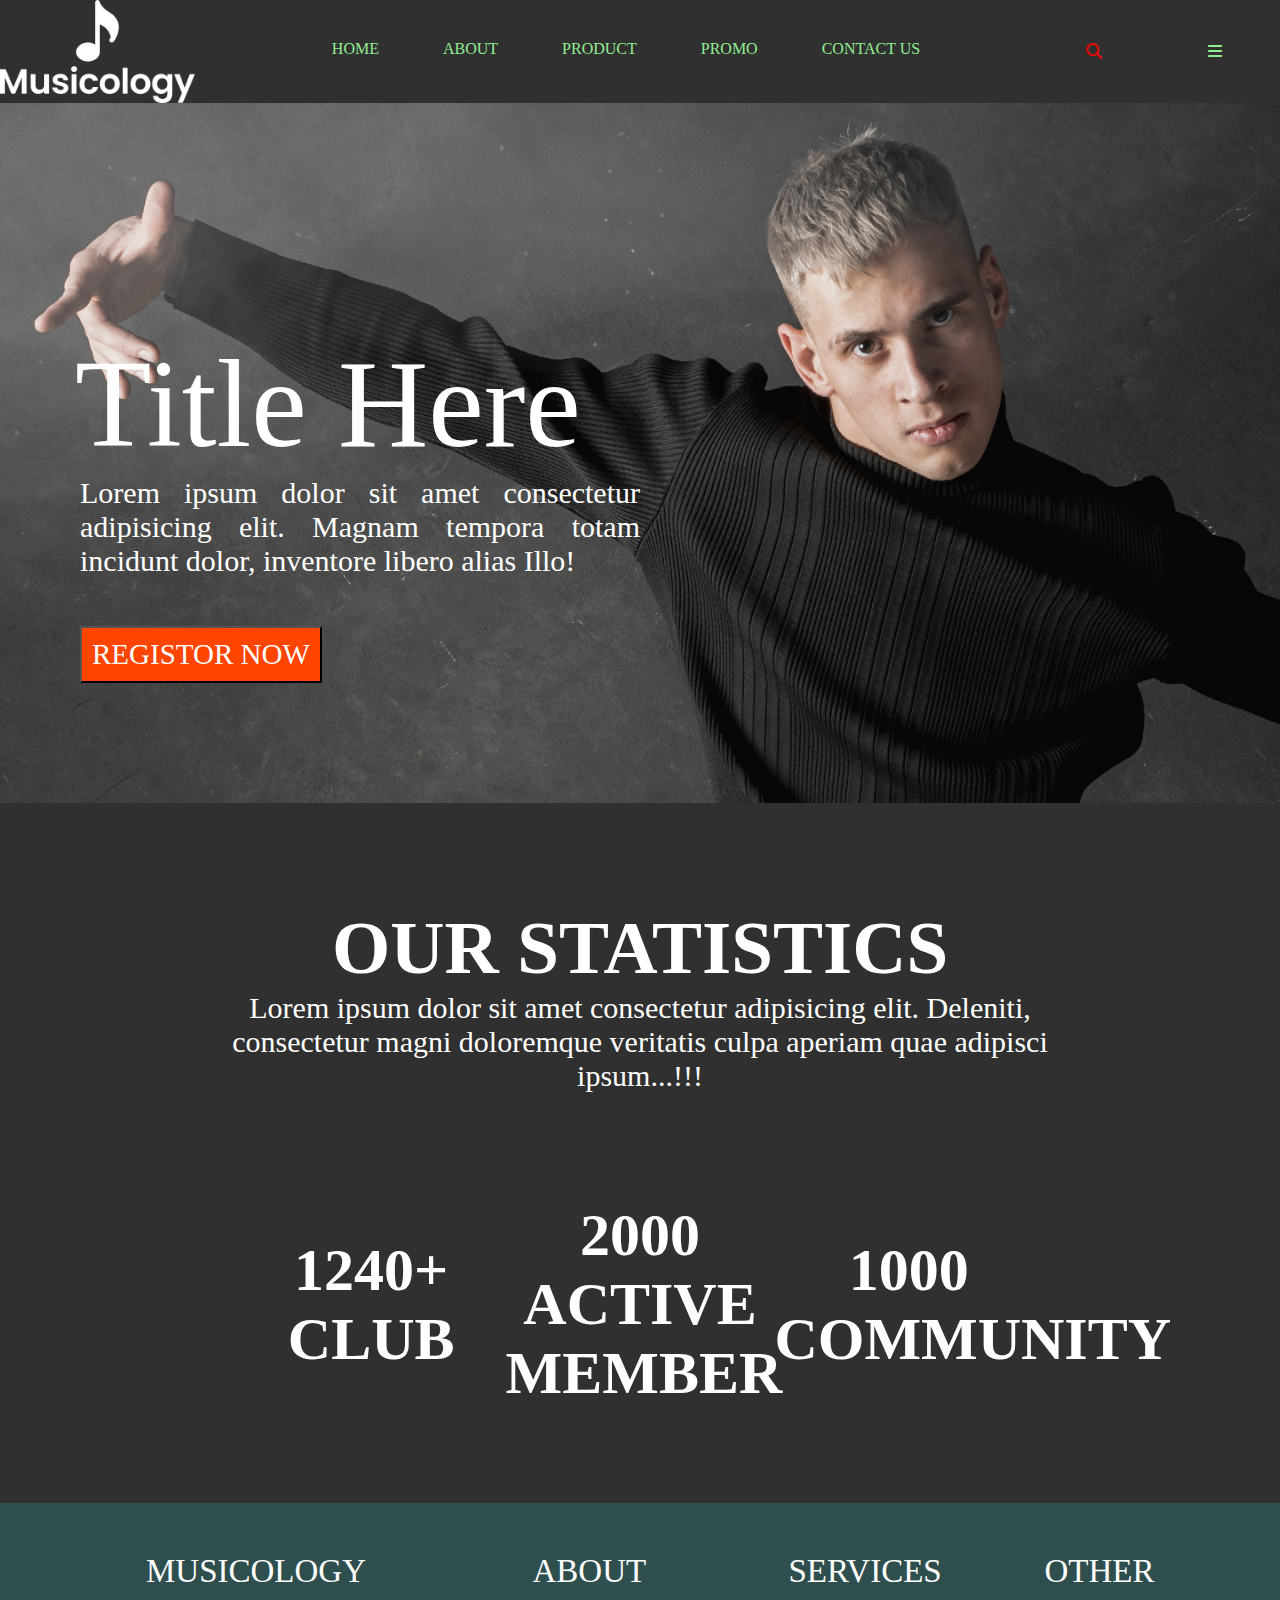
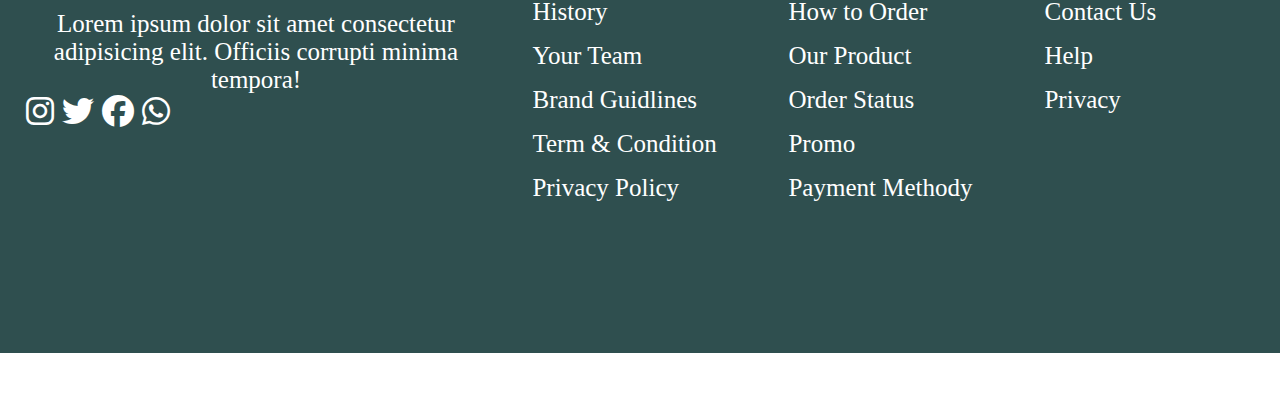
<file: Project_1_HTML-CSS/index.html>
<!DOCTYPE html>
<html lang="en">

<head>
    <meta charset="UTF-8">
    <meta name="viewport" content="width=device-width, initial-scale=1.0">
    <title>Document</title>
    <link rel="stylesheet" href="style.css">
    <link rel="stylesheet" href="https://cdnjs.cloudflare.com/ajax/libs/font-awesome/6.5.1/css/all.min.css">
</head>

<body>
    <!-- ===============navigation Bar=========== -->
    <div class="heading">
        <div class="logo">
            <!-- <img src="img/logo.svg" alt="logo img"> -->
        </div>
        <div class="link">
            <a href="#">HOME</a>
            <a href="#">ABOUT</a>
            <a href="#">PRODUCT</a>
            <a href="#">PROMO</a>
            <a href="#">CONTACT US</a>
        </div>
        <div class="search">
            <i class="fa-solid fa-magnifying-glass"></i>
        </div>
        <div class="menubar">
            <i class="fa-solid fa-bars"></i>
        </div>
    </div>
    <!-- =============NevigationBar End============ -->


    <!-- ==========Second Section=========== -->
    <div class="second">
        <h1>Title Here</h1>
        <p>Lorem ipsum dolor sit amet consectetur adipisicing elit. Magnam tempora totam incidunt dolor, inventore
            libero alias Illo!</p>
        <button class="btn">REGISTOR NOW</button>
    </div>

    <!-- ==========3rd Section============ -->

    <div class="third">
        <div class="fthird">
            <h1>OUR STATISTICS</h1>
            <p>Lorem ipsum dolor sit amet consectetur adipisicing elit. Deleniti, consectetur magni doloremque veritatis
                culpa aperiam quae adipisci ipsum...!!! </p>
        </div>
        <div class="sthird">
            <div class="s1">
                1240+ Club
                <!-- <div class="s12"></div> -->
            </div>
            <div class="s2">
                2000 Active Member
                <!-- <div class="s22"></div> -->
            </div>
            <div class="s3">
                1000 Community
                <!-- <div class="s32"></div> -->
            </div>
        </div>
    </div>
    <div class="footer">
        <div class="f1">
            <h2>MUSICOLOGY</h2>
            <h4>Lorem ipsum dolor sit amet consectetur adipisicing elit. Officiis corrupti minima tempora!</h4>
            <div class="icon">
                <i class="fa-brands fa-instagram"></i>
                <i class="fa-brands fa-twitter"></i>
                <i class="fa-brands fa-facebook"></i>
                <i class="fa-brands fa-whatsapp"></i>
            </div>
        </div>
        <div class="f2">
            <h2>ABOUT</h2>
            <h4>History</h4>
            <h4>Your Team</h4>
            <h4>Brand Guidlines</h4>
            <h4>Term & Condition</h4>
            <h4>Privacy Policy</h4>
        </div>
        <div class="f3">
            <h2>SERVICES</h2>
            <h4>How to Order</h4>
            <h4>Our Product</h4>
            <h4>Order Status</h4>
            <h4>Promo</h4>
            <h4>Payment Methody</h4>
        </div>
        <div class="f4">
            <h2>OTHER</h2>
            <h4>Contact Us</h4>
            <h4>Help</h4>
            <h4>Privacy</h4>
        </div>
    </div>
</body>

</html>
</file>
<file: Project_1_HTML-CSS/style.css>
* {
    margin: 0;
    padding: 0;
    box-sizing: border-box;
}

/* ==============First Section============== */
.heading {
    width: 100%;
    height: 103px;
    background-color: #303030;
    display: flex;
}

.logo {
    width: 20%;
    height: inherit;
    background-image: url(img/logo.svg);
    background-repeat: no-repeat;
    background-size: contain;
    /* padding-top: 20px; */
    padding-left: 70px;
    align-items: center;
    justify-content: center;
    /* background-color: #db0000; */
}

.link {
    width: 80%;
    /* background-color: aqua; */
    text-align: center;
    justify-content: center;
    padding: 40px 40px;
    /* font-size: 9px; */
}

.link a {
    padding: 30px;
    color: lightgreen;
    text-decoration: none;
}

.link a:hover {
    padding: 30px;
    color: lightpink;
    text-decoration: none;
}

.search {
    width: 10%;
    color: rgb(233, 8, 8);
    padding: 43px 50px;
    /* background-color: black; */
}

.search:hover {
    width: 10%;
    color: lightpink;
    /* padding: 40px 50px; */
}

.menubar {
    width: 10%;
    color: lightgreen;
    padding: 43px 50px;
}

.menubar:hover {
    width: 10%;
    color: lightpink;
    padding: 43px 50px;
}

/* ============second Section======== */

.second {
    /* width: 100%; */
    height: 700px;
    background-image: url(img/2nd.svg);
    background-repeat: no-repeat;
    background-size: cover;
}

.second h1 {
    font-size: 125px;
    color: #ffffff;
    font-weight: 400;
    font-family: "Oswald";
    /* padding: 230px 70px; */
    padding-top: 230px;
    padding-left: 75px;
}

.second p {
    width: 50%;
    text-align: justify;
    height: 150px;
    font-size: 30px;
    color: #ffffff;
    font-weight: 400;
    font-family: "Montserrat";
    padding-left: 80px;
}

.btn {
    font-size: 29px;
    text-transform: uppercase;
    color: #ffffff;
    font-weight: 350;
    font-family: "Oswald";
    text-align: center;
    background-color: orangered;
    padding: 10px;
    margin-left: 80px;
}

.btn:hover {
    color: greenyellow;
    background-color: #303030;
}


/* ===========3rd Section here =========== */

.third {
    width: 100%;
    height: 700px;
    background-color: #303030;
    padding: 8%;
}

.third h1 {
    font-size: 75px;
    text-transform: uppercase;
    color: #ffffff;
    font-weight: 700;
    font-family: "Oswald";
    text-align: center;
}

.third p {
    width: 100%;
    height: 210px;
    font-size: 30px;
    color: #ffffff;
    font-weight: 400;
    font-family: "Montserrat";
    text-align: center;
    padding-left: 10%;
    padding-right: 10%;
}

.sthird {
    display: flex;
    flex-wrap: wrap;
    align-items: center;
    justify-content: center;
    /* padding: 20px; */
}

.sthird .s1,.s2,.s3 {
    font-size: 60px;
    text-transform: uppercase;
    color: #ffffff;
    font-weight: 600;
    font-family: "Oswald";
    text-align: center;
    width: 25%;
}



/* ============footer============= */


.footer {
    width: 100%;
    height: 450px;
    background-color: darkslategrey;
    display: flex;
}

.footer .f1 {
    width: 40%;
    height: 500px;
    /* background-color: aqua; */
}

.footer .f1 h2 {
    font-size: 33px;
    text-transform: uppercase;
    color: #ffffff;
    font-weight: 400;
    font-family: "Oswald";
    /* padding-left: 120px; */
    padding-top: 50px;
    text-align: center;
}

.footer .f1 h4 {
    /* width: 958px; */
    /* height: 244px; */
    font-size: 25px;
    color: #ffffff;
    font-weight: 400;
    font-family: "Montserrat";
    padding-left: 5%;
    padding-right: 5%;
    padding-top: 4%;
    text-align: center;
}

.footer .f1 div {
    padding-left: 5%;
    font-size: xx-large;
    color: white;
}

.footer .f2 {
    width: 20%;
    height: 500px;
    /* background-color: aquamarine; */
}

.footer .f2 h2 {
    font-size: 33px;
    text-transform: uppercase;
    color: #ffffff;
    font-weight: 400;
    font-family: "Oswald";
    padding-top: 50px;
    padding-left: 8%;
}

.footer .f2 h4 {
    font-size: 25px;
    line-height: 44px;
    color: #ffffff;
    font-weight: 400;
    font-family: "Montserrat";
    padding-left: 8%;
}

.footer .f3 {
    width: 20%;
    height: 500px;
    /* background-color: yellowgreen; */
}

.footer .f3 h2 {
    font-size: 33px;
    text-transform: uppercase;
    color: #ffffff;
    font-weight: 400;
    font-family: "Oswald";
    padding-top: 50px;
    padding-left: 8%;
}

.footer .f3 h4 {
    font-size: 25px;
    line-height: 44px;
    color: #ffffff;
    font-weight: 400;
    font-family: "Montserrat";
    padding-left: 8%;
}

.footer .f4 {
    width: 20%;
    height: 500px;
    /* background-color: violet; */
}

.footer .f4 h2 {
    font-size: 33px;
    text-transform: uppercase;
    color: #ffffff;
    font-weight: 400;
    font-family: "Oswald";
    padding-top: 50px;
    padding-left: 8%;
}

.footer .f4 h4 {
    font-size: 25px;
    line-height: 44px;
    color: #ffffff;
    font-weight: 400;
    font-family: "Montserrat";
    padding-left: 8%;
}

@media screen and (max-width : 480px) {
    .heading {
        width: 100%;
        height: 103px;
        background-color: #303030;
        display: flex;
        /* flex-direction:column-reverse ; */
    }

    .logo {
        display: none;
    }

    .link {
        width: 80%;
        height: inherit;
        /* background-color: aqua; */
        text-align: center;
        justify-content: center;
        /* padding: 5px 5px; */
        font-size: 10px;
        display: flex;
    }

    .link a {

        padding: 5px;
        color: lightgreen;
        text-decoration: none;
    }

    .link a:hover {
        /* padding: 10px; */
        color: lightpink;
        text-decoration: none;
    }

    .search {
        width: 20%;

        color: lightgreen;
        /* padding: 43px 50px; */
    }

    .search:hover {
        /* width: none; */
        color: lightpink;
        /* padding: 40px 50px; */
    }

    .menubar {
        /* width: 20%;
        color: lightgreen;
        padding-right: 10px; */
        display: none;
        /* margin-right: 10px; */
        /* padding: 43px 50px; */
        /* display: none; */
    }

    .menubar:hover {
        /* width: none;
        color: lightpink; */
        display: none;
        /* padding: 43px 50px; */
    }

    .second {
        /* width: 100%; */
        height: 380px;
        background-image: url(img/2nd.svg);
        background-repeat: no-repeat;
        background-size: cover;
    }

    .second h1 {
        font-size: 25px;
        color: #ffffff;
        font-weight: 200;
        font-family: "Oswald";
        /* padding: 230px 70px; */
        padding-top: 130px;
        padding-left: 60px;
    }

    .second p {
        width: 50%;
        text-align: justify;
        height: 150px;
        font-size: 9px;
        color: #ffffff;
        font-weight: 400;
        font-family: "Montserrat";
        padding-left: 60px;
        padding-top: 50px;
    }

    .btn {
        font-size: 9px;
        text-transform: uppercase;
        color: #ffffff;
        font-weight: 350;
        font-family: "Oswald";
        text-align: center;
        background-color: orangered;
        /* padding: 10px; */
        margin-left: 60px;

    }

    .btn:hover {
        color: greenyellow;
        background-color: #303030;
    }

    /* ####################### 3rd section ######################## */

    .third {
        width: 100%;
        height: 400px;
        background-color: #303030;
        /* padding: 8%; */
    }

    .third h1 {
        font-size: 25px;
        text-transform: uppercase;
        color: #ffffff;
        font-weight: 200;
        font-family: "Oswald";
        text-align: center;
        /* padding: 3%; */
    }

    .third p {
        /* width: 100%; */
        height: 80px;
        font-size: 10px;
        color: #ffffff;
        font-weight: 100;
        font-family: "Montserrat";
        text-align: center;
        /* padding-left: 10%; */
        /* padding-right: 10%; */
    }

    .sthird {
        display: flex;
        /* flex-wrap: wrap; */
        flex-direction: column;
        /* align-items: center; */
        /* justify-content: center; */
    }

    .sthird .s1,.s2,.s3 {
        font-size: 20px;
        text-transform: uppercase;
        color: #ffffff;
        font-weight: 200px;
        font-family: "Oswald";
        padding: 10px;
        /* text-align: center; */
    }

    .sthird .s1,.s2,.s3 {
        /* height: 100px; */
        width: 25%;
    }
/* ============================Footer===================== */
    .footer  {
        width: 100%;
        height: 600px;
        background-color: darkslategrey;
        display: flex;
        flex-direction: column;
        background-color: #303030;
    }
    
    .footer .f1 {
        width: 40%;
        height: 500px;
        /* background-color: aqua; */
    }
    
    .footer .f1 h2 {
        font-size: 20px;
        text-transform: uppercase;
        color: #ffffff;
        font-weight: 200;
        font-family: "Oswald";
        /* padding-left: 170px; */
        padding-top: 50px;
        text-align: center;
    }
    
    .footer .f1 h4 {
        /* width: 958px; */
        /* height: 244px; */
        font-size: 13px;
        color: #ffffff;
        font-weight: 50;
        font-family: "Montserrat";
        /* padding-left: 50px; */
        /* padding-right: 100px; */
        padding-top: 15%;
        text-align: center;
        justify-content: center;
    }
    .fa-brands, .fab
    {
        padding: 6px;
    }
    
    .footer .f1 div {
        padding-left: 10%;
        padding-top: 15px;
        margin: 10px;
        font-size: larger;
        color: white;
    }
    
    .footer .f2 {
        width: 20%;
        height: 500px;
        flex-direction: column;
        /* background-color: aquamarine; */
    }
    
    .footer .f2 h2 {
        font-size: 20px;
        text-transform: uppercase;
        color: #ffffff;
        font-weight: 400;
        font-family: "Oswald";
        padding-top: 15px;
        padding-left: 70%;
    }
    
    .footer .f2 h4 {
        font-size: 13px;
        line-height: 15px;
        color: #ffffff;
        font-weight: 400;
        font-family: "Montserrat";
    }
    
    .footer .f3 {
        width: 20%;
        height: 500px;
        /* background-color: yellowgreen; */
    }
    
    .footer .f3 h2 {
        font-size: 20px;
        text-transform: uppercase;
        color: #ffffff;
        font-weight: 400;
        font-family: "Oswald";
        padding-top: 15px;
        padding-left: 60%;
    }
    
    .footer .f3 h4 {
        font-size: 13px;
        line-height: 15px;
        color: #ffffff;
        font-weight: 400;
        font-family: "Montserrat";
        /* padding-left: 8%; */
    }
    
    .footer .f4 {
        width: 20%;
        height: 500px;
        /* background-color: violet; */
    }
    
    .footer .f4 h2 {
        font-size: 20px;
        text-transform: uppercase;
        color: #ffffff;
        font-weight: 400;
        font-family: "Oswald";
        padding-top: 15px;
        padding-left: 60%;
    }
    
    .footer .f4 h4 {
        font-size: 13px;
        line-height: 15px;
        color: #ffffff;
        font-weight: 400;
        font-family: "Montserrat";
        /* padding-left: 8%; */
    }
}
</file>
